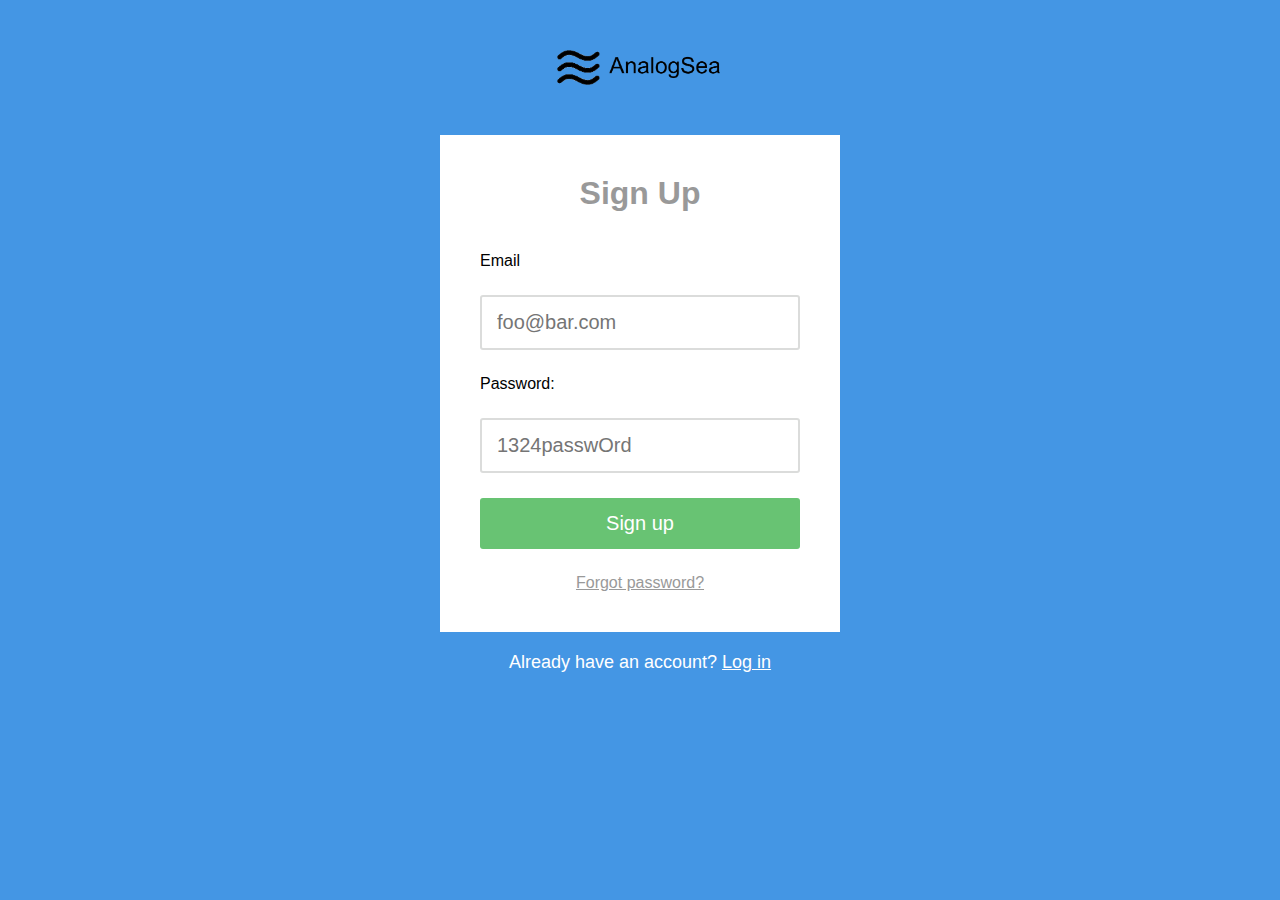
<file: index.html>
<!DOCTYPE html>
<html>

<head>
    <meta charset="utf-8">
    <title>Sign Up Form</title>
    <meta name="description" content="AnalogSea Sign up form">
    <link rel="stylesheet" href="css/signup.css" media="screen" title="no title" charset="utf-8">
</head>

<body>

    <main>
        <div>
            <img class="logo" src="images/logo.png" alt="Analog Sea" />
        </div>
        <section>
            <form class="sign-up" action="/signup/" method="post">
                <h1>Sign Up</h1>
                <fieldset name="contact-info">
                    <label for="email">Email</label>
                    <input type="email" name='email' id='email' placeholder="foo@bar.com" pattern="[a-z0-9._%+-]+@[a-z0-9.-]+\.[a-z]{2,3}$" required/>
                    <label for="password">Password:</label>
                    <input type="password" name='password' id="password" placeholder="1324passwOrd" pattern="(?=.*\d)(?=.*[a-z])(?=.*[A-Z]).{8,}" required/>
                </fieldset>
                <button type="signup" name="button">Sign up</button>
            </form>

            <p>
                <a href="/forgot-password/new">Forgot password?</a>
            </p>

        </section>
        <div class="login">
            <p>
                Already have an account? <a href="/login">Log in</a>
            </p>
        </div>

    </main>

</body>

</html>
</file>
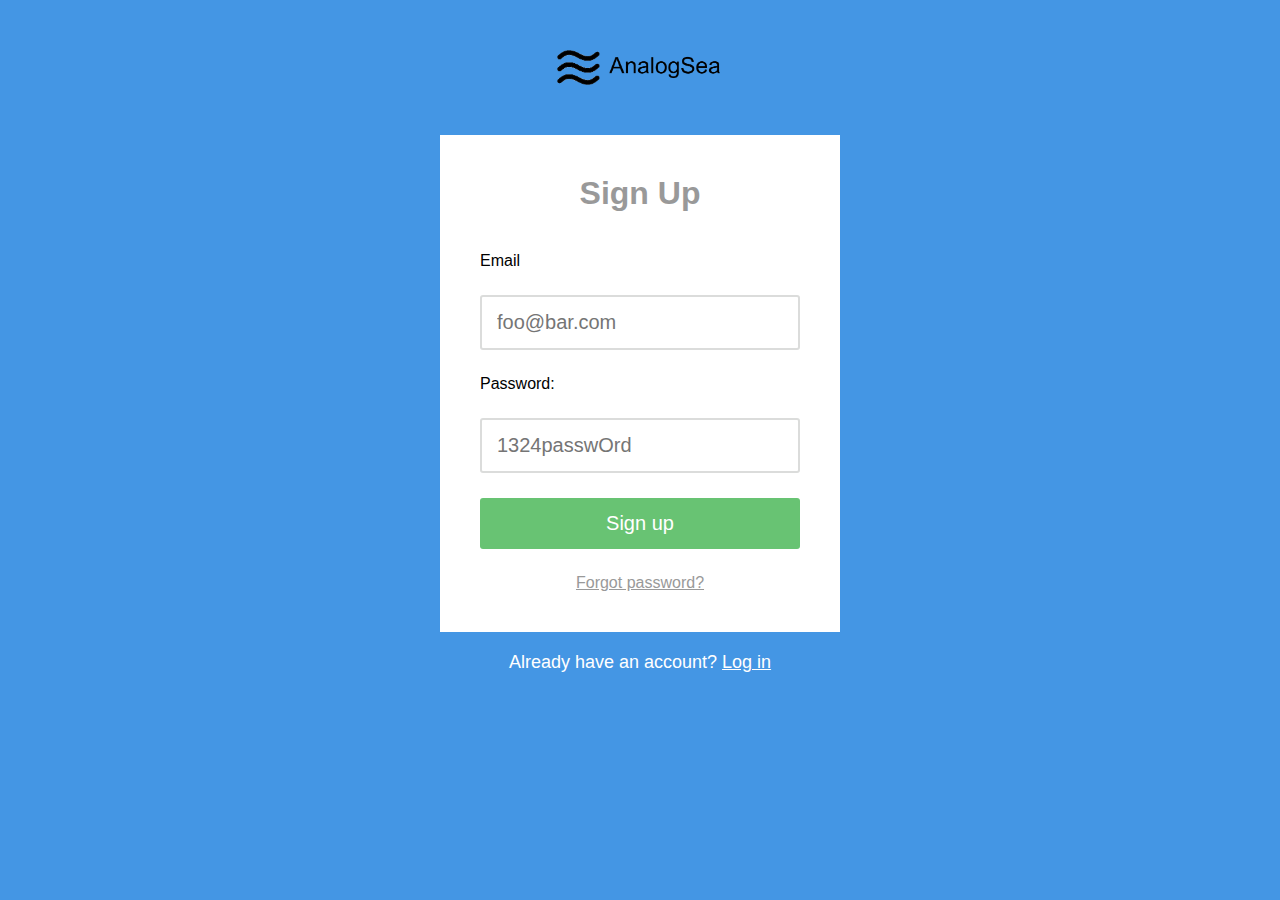
<file: signup.html>
<!DOCTYPE html>
<html>

<head>
    <meta charset="utf-8">
    <title>Sign Up Form</title>
    <meta name="description" content="AnalogSea Sign up form">
    <link rel="stylesheet" href="css/signup.css" media="screen" title="no title" charset="utf-8">
</head>

<body>

    <main>
        <div>
            <img class="logo" src="/images/logo.png" alt="Analog Sea" />
        </div>
        <section>
            <form class="sign-up" action="/signup/" method="post">
                <h1>Sign Up</h1>
                <fieldset name="contact-info">
                    <label for="email">Email</label>
                    <input type="email" name='email' id='email' placeholder="foo@bar.com" pattern="[a-z0-9._%+-]+@[a-z0-9.-]+\.[a-z]{2,3}$" required/>
                    <label for="password">Password:</label>
                    <input type="password" name='password' id="password" placeholder="1324passwOrd" pattern="(?=.*\d)(?=.*[a-z])(?=.*[A-Z]).{8,}" required/>
                </fieldset>
                <button type="signup" name="button">Sign up</button>
            </form>

            <p>
                <a href="/forgot-password/new">Forgot password?</a>
            </p>

        </section>
        <div class="login">
            <p>
                Already have an account? <a href="/login">Log in</a>
            </p>
        </div>

    </main>

</body>

</html>
</file>
<file: css/signup.css>
* {
    margin: 0;
    padding: 0;
}
h1, p, a {
    color: #999;
    text-align: center;
}
body {
    background-color: #4496e4;
    font-family: Helvetica, arial, sans-serif;
}
main {
    width: 400px;
    margin-left: auto;
    margin-right: auto;
    margin-top: 50px;
}
.logo {
    height: 35px;
    margin-left: auto;
    margin-right: auto;
    display: block;
}
section {
    background: #ffffff;
    padding: 40px;
    margin-top: 50px;
}
fieldset {
    border: none;
    margin-top: 40px;
}
label, input, button {
    display: block;
    margin-bottom: 25px;
}
input, button {
    height: 51px;
    border-radius: 3px;
}
label {
    font-size: 16px;
}
input {
    width: 286px;
    border: solid 2px #dbdcdb;
    padding: 0 15px 0 15px;
    font-size: 20px;
}
button {
    width: 100%;
    background-color: #68c373;
    border: none;
    color: #fff;
    font-size: 20px;
}
button:hover {
    background-color: #5cad66;
    cursor: pointer;
}
main p a:hover {
  color: #535355;
}

.login {
    margin-top: 20px;
    font-size: 18px;
    color: #ffffff;
}
.login p, .login a {
    font-size: 18px;
    color: #ffffff;
}
.login a:hover {
    color: #dbdcdb;
}
</file>
